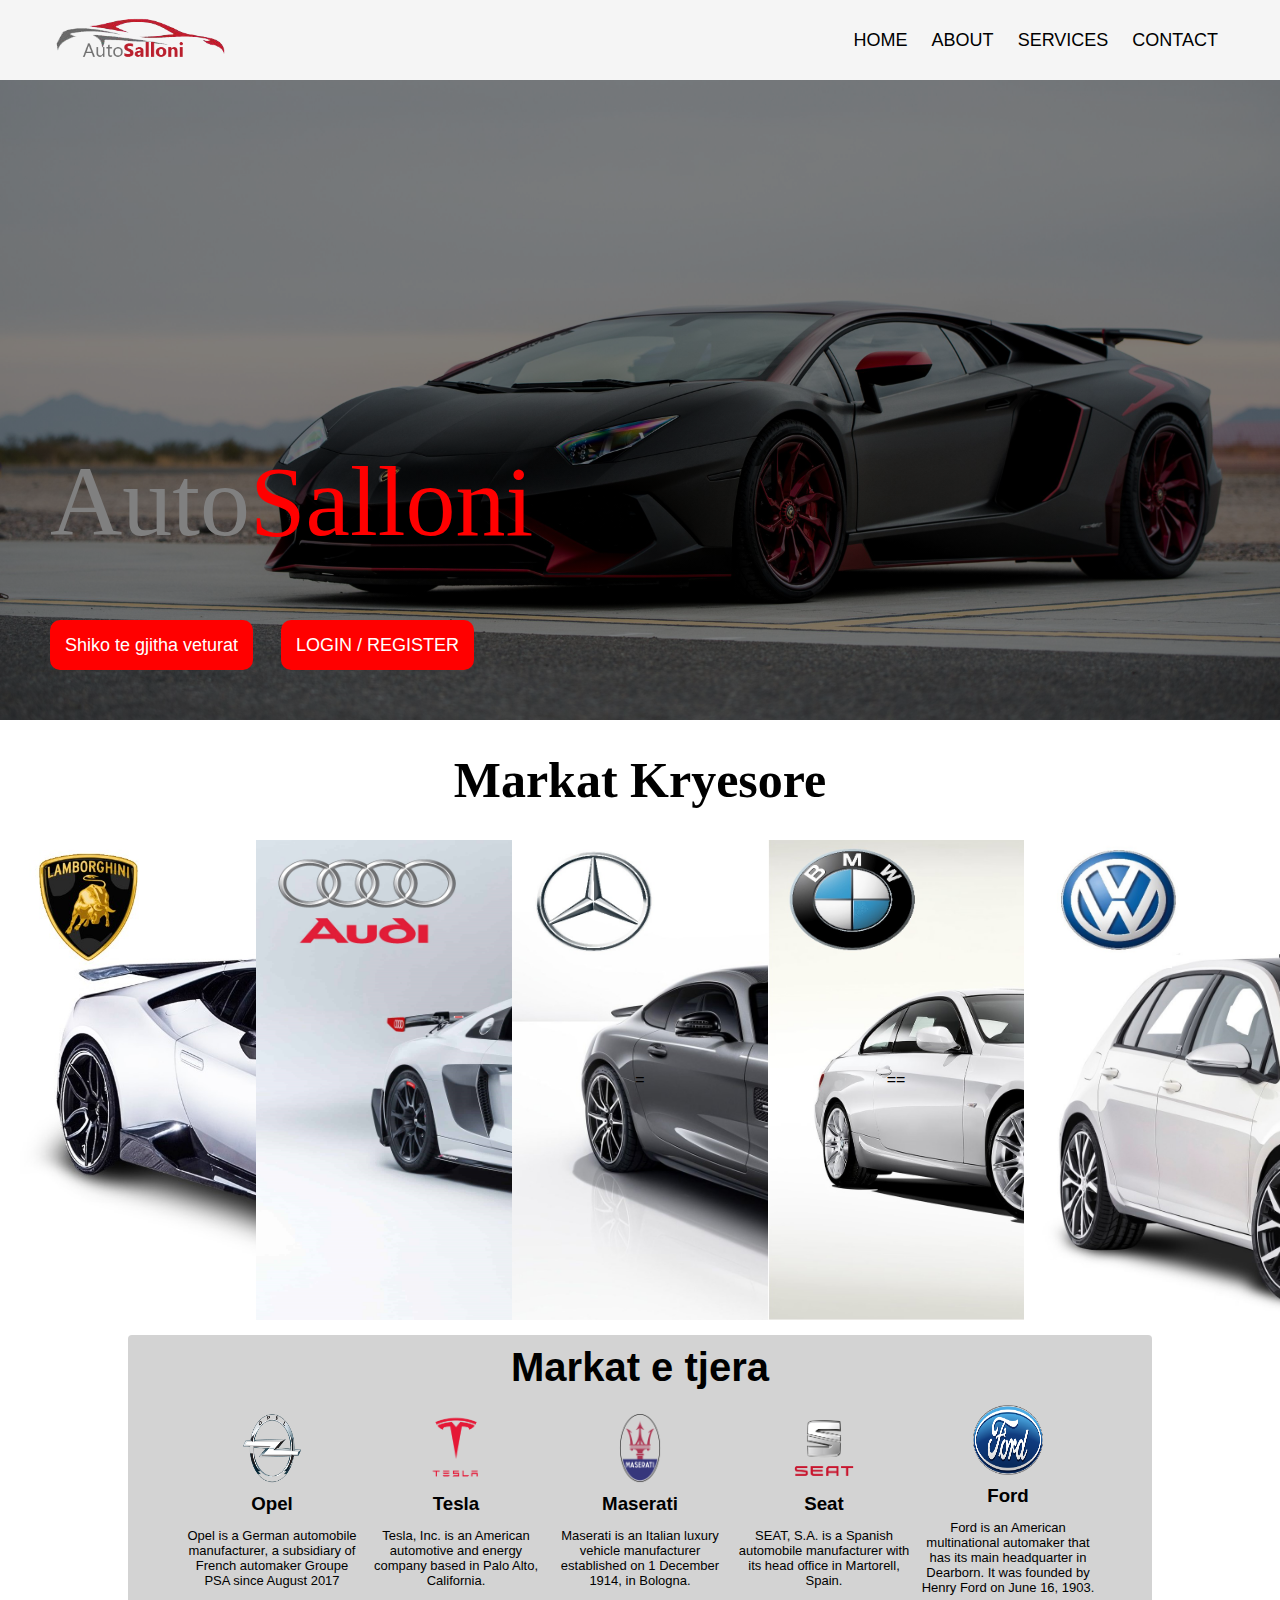
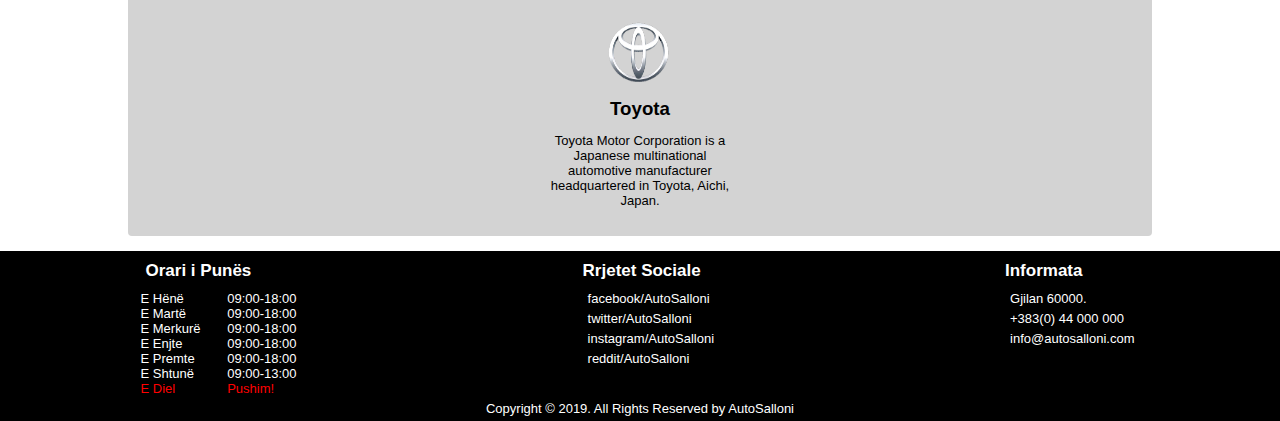
<file: index.html>
<!DOCTYPE html>
<html>

<head>
    <meta name="viewport" content="width=device-width, initial-scale=1.0">
    <title>AutoSalloni</title>
    <link rel="stylesheet" href="css/style.css">
    <link rel="stylesheet" href="https://use.fontawesome.com/releases/v5.8.2/css/all.css"
        integrity="sha384-oS3vJWv+0UjzBfQzYUhtDYW+Pj2yciDJxpsK1OYPAYjqT085Qq/1cq5FLXAZQ7Ay" crossorigin="anonymous">

    <script defer src="js/login.js"></script>
    <script defer src="js/slider.js"></script>
</head>

<body>
    <div class="header">
        <a href="index.html"><img src="img/finalLogo.png" alt="Logoja"></a>
        <input type="checkbox" id="check">
        <label for="check" class="checkBtn"><i class="fas fa-bars"></i></label>
        <ul class="headerUl">
            <li><a href="index.html">HOME</a></li>
            <li><a href="about.html">ABOUT</a></li>
            <li><a href="services.html">SERVICES</a></li>
            <li><a href="contact.html">CONTACT</a></li>
        </ul>
    </div>

    <div class="login">
        <div class="popup-model">
            <div class="popup-content">
                <div class="close">+</div>
                <div class="loginLogo"><i class="fas fa-users"></i></div>
                <div class="logreg">
                    <input class="radio" type="radio" name="lgreg" id="logp" checked>
                    <input class="radio" type="radio" name="lgreg" id="regp">
                    <label for="logp" id="logLbl">LOGIN</label>
                    <label for="regp" id="regLbl">REGISTER</label>
                </div>
                <div class="login-content">
                    <form action="" id="form1">
                        <div class="inputKlasa">
                            <label for="name">Shkruaj emrin:</label>
                            <input class="input" id="name" type="text" name="Username" placeholder="Username">
                            <i class="fas fa-check-circle"></i>
                            <i class="fas fa-exclamation-circle"></i>
                            <small>Error message</small>
                        </div>
                        <div class="inputKlasa">
                            <label for="password">Shkruaj password:</label>
                            <input class="input" id="password" type="Password" name="Password" placeholder="Password">
                            <i class="fas fa-check-circle"></i>
                            <i class="fas fa-exclamation-circle"></i>
                            <small>Error message</small>
                        </div>

                        <input id="submit" type="submit" class="logBtn" value="LOGIN">
                    </form>
                </div>
                <div class="register-content hidden">
                    <form id="form2" action="">
                        <div class="inputKlasa">
                            <label for="name2">Shkruaj emrin:</label>
                            <input class="input" id="name2" type="text" name="Username" placeholder="Username">
                            <i class="fas fa-check-circle"></i>
                            <i class="fas fa-exclamation-circle"></i>
                            <small>Error message</small>
                        </div>

                        <div class="inputKlasa">
                            <label for="email2">Shkruaj email:</label>
                            <input class="input" id="email2" type="email" name="Email" placeholder="Email">
                            <i class="fas fa-check-circle"></i>
                            <i class="fas fa-exclamation-circle"></i>
                            <small>Error message</small>
                        </div>

                        <div class="inputKlasa">
                            <label for="password2">Shkruaj password:</label>
                            <input class="input" id="password2" type="Password" name="Password" placeholder="Password">
                            <i class="fas fa-check-circle"></i>
                            <i class="fas fa-exclamation-circle"></i>
                            <small>Error message</small>
                        </div>
                        <input id="submit2" type="submit" class="logBtn" value="REGISTER">
                    </form>
                </div>
            </div>
        </div>
    </div>

    <div class="banneri">
        <div class="bannerS">
            <div class="images img1"></div>
            <div class="images img2"></div>
            <div class="images img3"></div>
            <div class="images img4"></div>
            <div class="images img5"></div>
            <div class="bannerT">
                <p><span class="auto">Auto</span><span class="salloni">Salloni</span></p>
                <button onclick="window.location.href = 'veturat.html';" class="bannerBtn">Shiko te gjitha
                    veturat</button>
                <button id="login" class="bannerBtn">LOGIN / REGISTER</button>
            </div>
        </div>
    </div>
    <div class="main">
        <div class="markatKryesore">
            <p>Markat Kryesore</p>
            <div class="markatK">
                <a href="" class="marka lambo">
                    <div class="markaContent">
                        <h5 class="markaTxt">Lamborghini</h5>
                        <br>
                        <p class="markaTxt">Automobili Lamborghini S.p.A. is an Italian brand and manufacturer of
                            luxury
                            sports cars and
                            SUV's.</p>
                    </div>
                </a>
                <a href="" class="marka audi">
                    <div class="markaContent">
                        <h5 class="markaTxt">Audi</h5>
                        <br>
                        <p class="markaTxt">Audi AG is a German automobile manufacturer that designs, engineers,
                            produces,
                            markets and
                            distributes luxury vehicles.</p>
                    </div>
                </a>
                <a href="" class="marka mercedes">
                    <div class="markaContent">
                        <h5 class="markaTxt">Mercedes-Benz</h5>
                        <br>
                        <p class="markaTxt">Mercedes-Benz is a German global automobile marque and a division of
                            Daimler AG.</p>
                    </div>=
                </a>
                <a href="" class="marka bmw">=
                    <div class="markaContent">
                        <h5 class="markaTxt">BMW</h5>
                        <br>
                        <p class="markaTxt">BMW AG is a German multinational company which currently produces
                            automobiles and
                            motorcycles.</p>
                    </div>=
                </a>
                <a href="" class="marka vw">
                    <div class="markaContent">
                        <h5 class="markaTxt">Volkswagen</h5>
                        <br>
                        <p class="markaTxt">Volkswagen; English; shortened to VW, is a German automaker founded on
                            28 May 1937 by
                            the German
                            Labour Front.</p>
                    </div>
                </a>
            </div>
        </div>
        <div class="markaTjera">
            <p>Markat e tjera</p>
            <div class="wrap">
                <div onclick="window.location.href = '#';" class="markat2">
                    <img src="img/Opel.png" alt="">
                    <h3>Opel</h3>
                    <p>Opel is a German automobile manufacturer, a subsidiary of French automaker Groupe PSA since
                        August 2017</p>
                </div>
                <div onclick="window.location.href = '#';" class="markat2">
                    <img src="img/tesla.png" alt="">
                    <h3>Tesla</h3>
                    <p>Tesla, Inc. is an American automotive and energy company based in Palo Alto, California.</p>
                </div>
                <div onclick="window.location.href = '#';" class="markat2">
                    <img src="img/maserati.png" alt="">
                    <h3>Maserati</h3>
                    <p>Maserati is an Italian luxury vehicle manufacturer established on 1 December 1914, in
                        Bologna.
                    </p>
                </div>
                <div onclick="window.location.href = '#';" class="markat2">
                    <img src="img/seat.png" alt="">
                    <h3>Seat</h3>
                    <p>SEAT, S.A. is a Spanish automobile manufacturer with its head office in Martorell, Spain.</p>
                </div>
                <div onclick="window.location.href = '#';" class="markat2">
                    <img src="img/ford.png" alt="">
                    <h3>Ford</h3>
                    <p>Ford is an American multinational automaker that has its main headquarter in Dearborn. It was
                        founded by Henry Ford on June 16, 1903.</p>
                </div>
                <div onclick="window.location.href = '#';" class="markat2">
                    <img src="img/toyota.jpg" alt="">
                    <h3>Toyota</h3>
                    <p>Toyota Motor Corporation is a Japanese multinational automotive manufacturer headquartered in
                        Toyota, Aichi, Japan.</p>
                </div>
            </div>
        </div>
    </div>
    <div class="footeri">
        <div class="text-box">
            <h3 class="footerFonts"><i class="far fa-clock" id="simboletFooter"></i>Orari i Punës</h3>
            <ul>
                <li>
                    <pre class="footerFonts">E Hënë    	09:00-18:00</pre>
                </li>
                <li>
                    <pre class="footerFonts">E Martë    	09:00-18:00</pre>
                </li>
                <li>
                    <pre class="footerFonts">E Merkurë    	09:00-18:00</pre>
                </li>
                <li>
                    <pre class="footerFonts">E Enjte    	09:00-18:00</pre>
                </li>
                <li>
                    <pre class="footerFonts">E Premte    	09:00-18:00</pre>
                </li>
                <li>
                    <pre class="footerFonts">E Shtunë    	09:00-13:00</pre>
                </li>
                <li class="diel">
                    <pre class="footerFonts">E Diel   	 	Pushim!</pre>
                </li>
            </ul>
        </div>

        <div class="text-box">
            <h3 class="footerFonts"><i class="fas fa-globe-europe" id="simboletFooter"></i>Rrjetet Sociale</h3>
            <a href="https://www.facebook.com">
                <p class="footerFonts"><i class="fab fa-facebook-square" id="simboletFooter"></i>facebook/AutoSalloni
                </p>
            </a>
            <a href="https://www.twitter.com">
                <p class="footerFonts"><i class="fab fa-twitter" id="simboletFooter"></i>twitter/AutoSalloni</p>
            </a>
            <a href="https://www.instagram.com">
                <p class="footerFonts"><i class="fab fa-instagram" id="simboletFooter"></i>instagram/AutoSalloni</p>
            </a>
            <a href="https://www.reddit.com">
                <p class="footerFonts"><i class="fab fa-reddit-square" id="simboletFooter"></i>reddit/AutoSalloni</p>
            </a>
        </div>
        <div class="text-box">
            <h3 class="footerFonts"><i class="fas fa-info-circle" id="simboletFooter"></i> Informata</h3>
            <p class="footerFonts"><i class="fas fa-warehouse" id="simboletFooter"></i>Gjilan 60000.</p>
            <p class="footerFonts"><i class="fas fa-phone" id="simboletFooter"></i> +383(0) 44 000 000</p>
            <p class="footerFonts"><i class="fas fa-envelope" id="simboletFooter"></i>info@autosalloni.com</p>
        </div>
    </div>
    <div class="bottom">
        <p class="footerFonts" class="copyright">Copyright &copy; 2019. All Rights Reserved by AutoSalloni</p>
    </div>
</body>

</html>
</file>
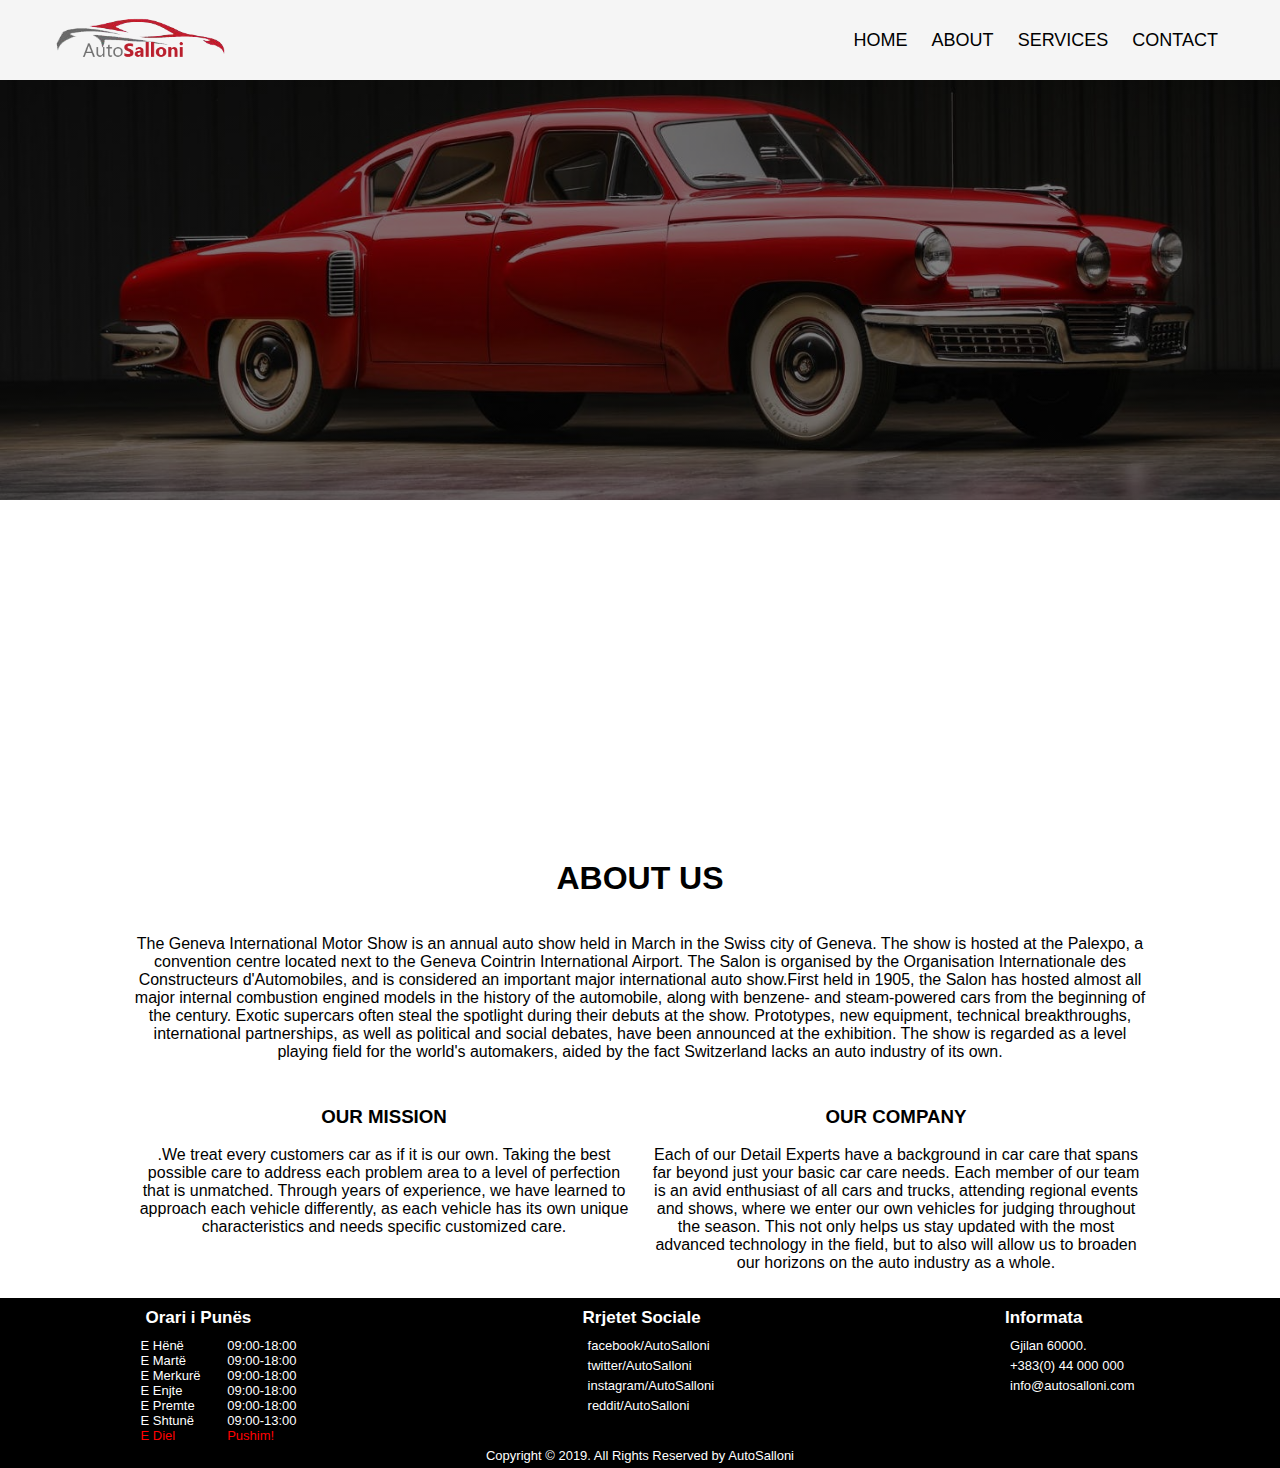
<file: about.html>
<!DOCTYPE html>
<html>

<head>
    <meta name="viewport" content="width=device-width, initial-scale=1.0">
    <title>About</title>
    <link rel="stylesheet" href="css/style.css">
    <link rel="stylesheet" href="css/styleA.css"><link rel="stylesheet" href="https://use.fontawesome.com/releases/v5.8.2/css/all.css"
    integrity="sha384-oS3vJWv+0UjzBfQzYUhtDYW+Pj2yciDJxpsK1OYPAYjqT085Qq/1cq5FLXAZQ7Ay" crossorigin="anonymous">
</head>

<body>
    <div class="header">
        <a href="index.html"><img src="img/finalLogo.png" alt="Logoja"></a>
        <input type="checkbox" id="check">
        <label for="check" class="checkBtn"><i class="fas fa-bars"></i></label>
        <ul>
            <li><a href="index.html">HOME</a></li>
            <li><a href="about.html">ABOUT</a></li>
            <li><a href="services.html">SERVICES</a></li>
            <li><a href="contact.html">CONTACT</a></li>
        </ul>
    </div>
    <div class="bannerA"></div>
    <div class="mainA">
        <div class="videoA">
            <iframe width="650" height="315" src="https://www.youtube.com/embed/M2VSTnS29wc?autoplay=1" frameborder="0"
                allow="accelerometer; autoplay; encrypted-media; gyroscope; picture-in-picture"
                allowfullscreen></iframe>
        </div>

        <h1>ABOUT US</h1>
        <p>The Geneva International Motor Show is an annual auto show held in March in the Swiss city of
            Geneva. The show is hosted at the Palexpo, a convention centre located next to the Geneva Cointrin
            International Airport. The Salon is organised by the Organisation Internationale des Constructeurs
            d'Automobiles, and is considered an important major international auto show.First held in 1905, the Salon has hosted almost all major internal combustion engined models in the history
            of the automobile, along with benzene- and steam-powered cars from the beginning of the century. Exotic
            supercars often steal the spotlight during their debuts at the show. Prototypes, new equipment, technical
            breakthroughs, international partnerships, as well as political and social debates, have been announced at
            the exhibition. The show is regarded as a level playing field for the world's automakers, aided by the fact
            Switzerland lacks an auto industry of its own.</p>
            <div class="aboutTxt">
                <div class="description">
                    <h3><span id="auto">OUR</span><span> MISSION</span></h3>
                    <p>.We treat every customers car as if it is our own. Taking the best possible care to address each
                        problem
                        area to a level of perfection that is unmatched. Through years of experience, we have learned to
                        approach each vehicle differently, as each vehicle has its own unique characteristics and needs
                        specific
                        customized care.
                    </p>
                </div>
                <div class="description">
                    <h3><span id="auto">OUR</span><span> COMPANY</span></h3>
                    <p>Each of our Detail Experts have a background in car care that spans far beyond just your basic
                        car care
                        needs. Each member of our team is an avid enthusiast of all cars and trucks, attending regional
                        events
                        and shows, where we enter our own vehicles for judging throughout the season. This not only
                        helps us
                        stay updated with the most advanced technology in the field, but to also will allow us to
                        broaden our
                        horizons on the auto industry as a whole.
                    </p>
                </div>
            </div>
    </div>

    <div class="footeri">
        <div class="text-box">
            <h3 class="footerFonts"><i class="far fa-clock" id="simboletFooter"></i>Orari i Punës</h3>
            <ul>
                <li>
                    <pre class="footerFonts">E Hënë    	09:00-18:00</pre>
                </li>
                <li>
                    <pre class="footerFonts">E Martë    	09:00-18:00</pre>
                </li>
                <li>
                    <pre class="footerFonts">E Merkurë    	09:00-18:00</pre>
                </li>
                <li>
                    <pre class="footerFonts">E Enjte    	09:00-18:00</pre>
                </li>
                <li>
                    <pre class="footerFonts">E Premte    	09:00-18:00</pre>
                </li>
                <li>
                    <pre class="footerFonts">E Shtunë    	09:00-13:00</pre>
                </li>
                <li class="diel">
                    <pre class="footerFonts">E Diel   	 	Pushim!</pre>
                </li>
            </ul>
        </div>

        <div class="text-box">
            <h3 class="footerFonts"><i class="fas fa-globe-europe" id="simboletFooter"></i>Rrjetet Sociale</h3>
            <a href="https://www.facebook.com">
                <p class="footerFonts"><i class="fab fa-facebook-square" id="simboletFooter"></i>facebook/AutoSalloni
                </p>
            </a>
            <a href="https://www.twitter.com">
                <p class="footerFonts"><i class="fab fa-twitter" id="simboletFooter"></i>twitter/AutoSalloni</p>
            </a>
            <a href="https://www.instagram.com">
                <p class="footerFonts"><i class="fab fa-instagram" id="simboletFooter"></i>instagram/AutoSalloni</p>
            </a>
            <a href="https://www.reddit.com">
                <p class="footerFonts"><i class="fab fa-reddit-square" id="simboletFooter"></i>reddit/AutoSalloni</p>
            </a>
        </div>
        <div class="text-box">
            <h3 class="footerFonts"><i class="fas fa-info-circle" id="simboletFooter"></i> Informata</h3>
            <p class="footerFonts"><i class="fas fa-warehouse" id="simboletFooter"></i>Gjilan 60000.</p>
            <p class="footerFonts"><i class="fas fa-phone" id="simboletFooter"></i> +383(0) 44 000 000</p>
            <p class="footerFonts"><i class="fas fa-envelope" id="simboletFooter"></i>info@autosalloni.com</p>
        </div>
    </div>
    <div class="bottom">
        <p class="footerFonts" class="copyright">Copyright &copy; 2019. All Rights Reserved by AutoSalloni</p>
    </div>
</body>

</html>
</file>
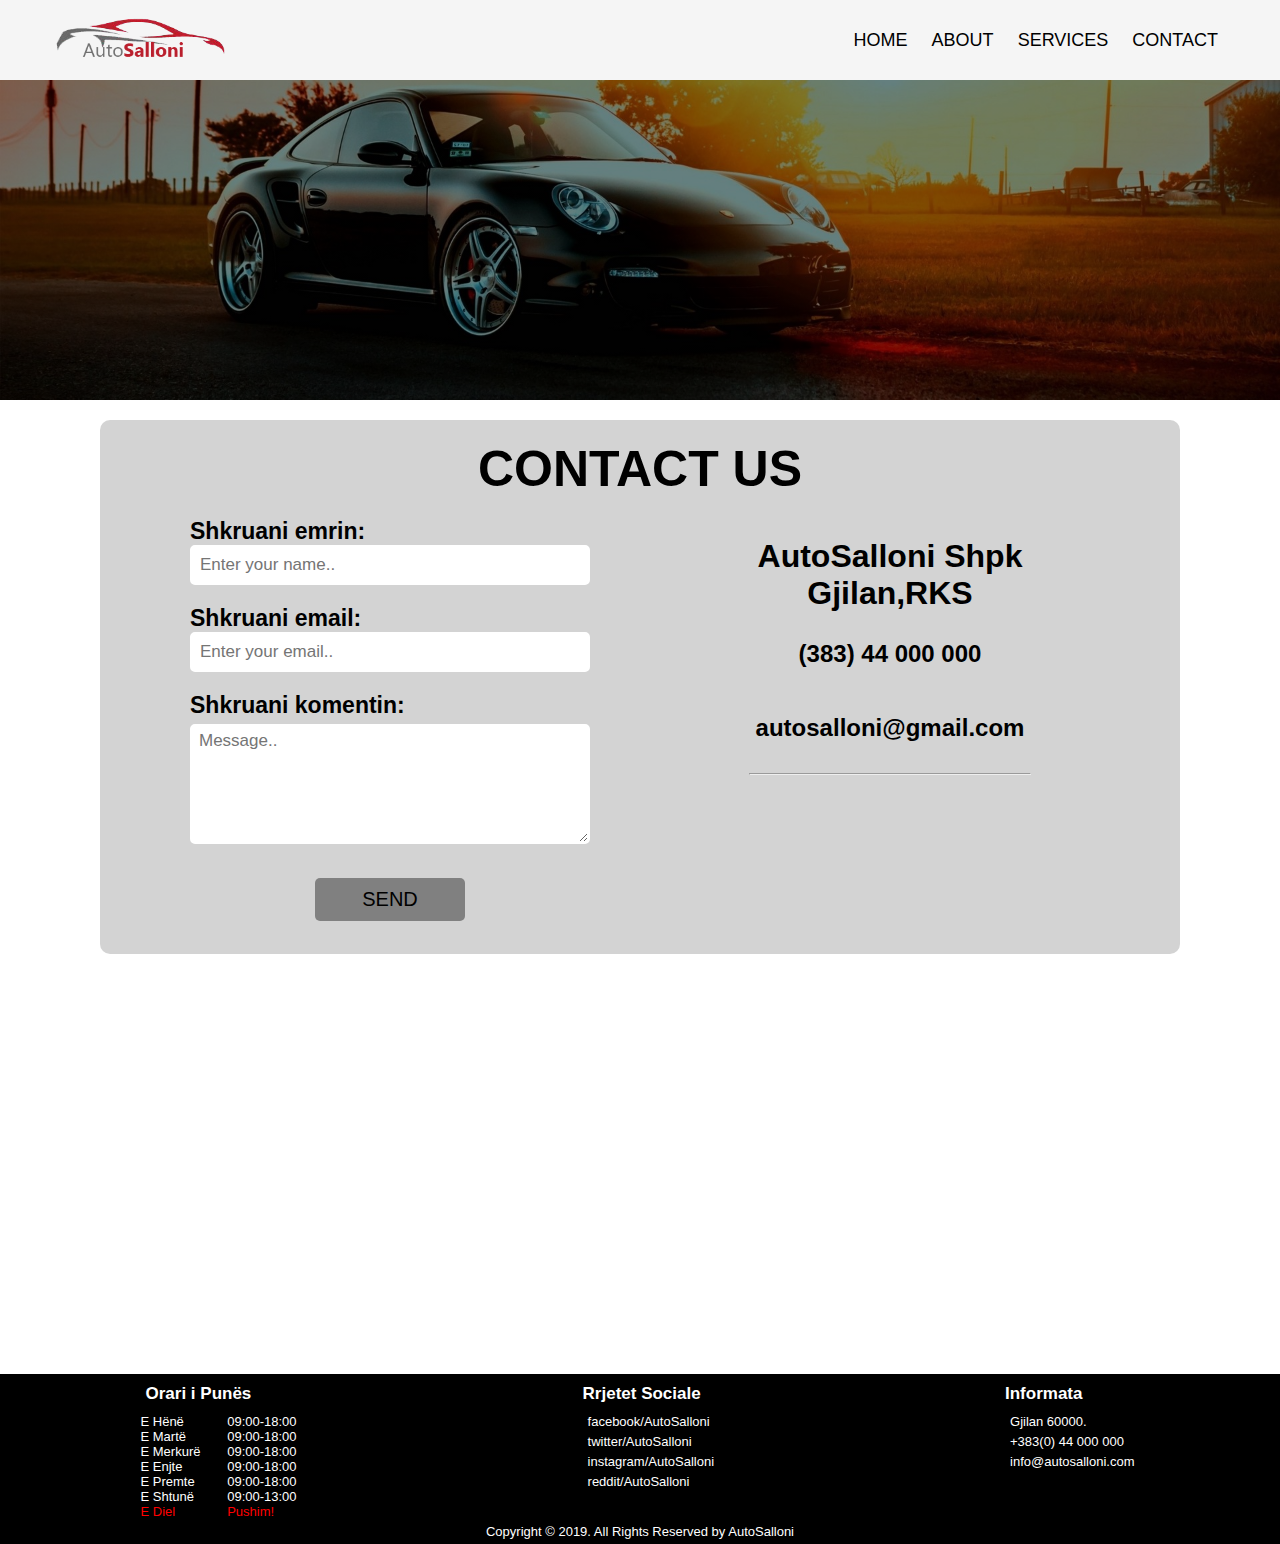
<file: contact.html>
<!DOCTYPE html>
<html>

<head>
    <meta name="viewport" content="width=device-width, initial-scale=1.0">
    <title>Contact</title>
    <link rel="stylesheet" href="css/style.css">
    <link rel="stylesheet" href="css/styleC.css">
    <link rel="stylesheet" href="https://use.fontawesome.com/releases/v5.8.2/css/all.css"
        integrity="sha384-oS3vJWv+0UjzBfQzYUhtDYW+Pj2yciDJxpsK1OYPAYjqT085Qq/1cq5FLXAZQ7Ay" crossorigin="anonymous">
    <script defer src="js/validation.js"></script>
</head>

<body>
    <div class="header">
        <a href="index.html"><img src="img/finalLogo.png" alt="Logoja"></a>
        <input type="checkbox" id="check">
        <label for="check" class="checkBtn"><i class="fas fa-bars"></i></label>
        <ul>
            <li><a href="index.html">HOME</a></li>
            <li><a href="about.html">ABOUT</a></li>
            <li><a href="services.html">SERVICES</a></li>
            <li><a href="contact.html">CONTACT</a></li>
        </ul>
    </div>
    <div class="bannerC"></div>
    <div class="mainC">
        <p class="contactUs">CONTACT US</p>
        <div class="left">
            <form action="" id="form">
                <div class="inputKlasa">
                    <label for="name">Shkruani emrin:</label>
                    <input type="text" id="name" name="name" placeholder="Enter your name.." class="inputet">
                    <i class="fas fa-check-circle"></i>
                    <i class="fas fa-exclamation-circle"></i>
                    <small>Error message</small>
                </div>
                <div class="inputKlasa">
                    <label for="email">Shkruani email:</label>
                    <input type="email" id="email" name="email" placeholder="Enter your email.." class="inputet">
                    <i class="fas fa-check-circle"></i>
                    <i class="fas fa-exclamation-circle"></i>
                    <small>Error message</small>
                </div>
                <div class="inputKlasa">
                    <label for="komenti">Shkruani komentin:</label>
                    <textarea id="komenti" name="komenti" cols="30" rows="10" placeholder="Message.."></textarea>
                    <small>Error message</small>
                </div>
                <div class="btnDiv">
                    <input id="submit" type="submit" class="contactBtn" value="SEND">
                </div>
            </form>
        </div>
        <div class="right">
            <div class="simboletC">
                <p><i class="fas fa-map-marker-alt"></i></p>
                <p><i class="fas fa-phone"></i></p>
                <p><i class="fas fa-envelope"></i></p>
            </div>
            <div class="rightNames">
                <h1>AutoSalloni Shpk <br>Gjilan,RKS </h1>
                <h2>(383) 44 000 000</h2>
                <h2>autosalloni@gmail.com</h2>
                <hr>
                <div class="rightSimbolet">
                    <a href="https://www.facebook.com">
                        <p><i class="fab fa-facebook-square"></i></p>
                    </a>
                    <a href="https://www.twitter.com">
                        <p><i class="fab fa-twitter"></i></p>
                    </a>
                    <a href="https://www.instagram.com">
                        <p><i class="fab fa-instagram"></i></p>
                    </a>
                    <a href="https://www.reddit.com">
                        <p><i class="fab fa-reddit-square"></i></p>
                    </a>
                </div>
            </div>
        </div>
    </div>

    <div id="hartaGoogle">
        <iframe
            src="https://www.google.com/maps/embed?pb=!1m14!1m8!1m3!1d11773.311480662705!2d21.45949543616944!3d42.46331499145686!3m2!1i1024!2i768!4f13.1!3m3!1m2!1s0x13548d28fe87b91d%3A0xab45b8a9d06a705!2sGjilan!5e0!3m2!1sen!2s!4v1559466784779!5m2!1sen!2s"
            width="100%" height="396" frameborder="0" style="border:0" allowfullscreen>
        </iframe>
    </div>

    <div class="footeri">
        <div class="text-box">
            <h3 class="footerFonts"><i class="far fa-clock" id="simboletFooter"></i>Orari i Punës</h3>
            <ul>
                <li>
                    <pre class="footerFonts">E Hënë    	09:00-18:00</pre>
                </li>
                <li>
                    <pre class="footerFonts">E Martë    	09:00-18:00</pre>
                </li>
                <li>
                    <pre class="footerFonts">E Merkurë    	09:00-18:00</pre>
                </li>
                <li>
                    <pre class="footerFonts">E Enjte    	09:00-18:00</pre>
                </li>
                <li>
                    <pre class="footerFonts">E Premte    	09:00-18:00</pre>
                </li>
                <li>
                    <pre class="footerFonts">E Shtunë    	09:00-13:00</pre>
                </li>
                <li class="diel">
                    <pre class="footerFonts">E Diel   	 	Pushim!</pre>
                </li>
            </ul>
        </div>

        <div class="text-box">
            <h3 class="footerFonts"><i class="fas fa-globe-europe" id="simboletFooter"></i>Rrjetet Sociale</h3>
            <a href="https://www.facebook.com">
                <p class="footerFonts"><i class="fab fa-facebook-square" id="simboletFooter"></i>facebook/AutoSalloni
                </p>
            </a>
            <a href="https://www.twitter.com">
                <p class="footerFonts"><i class="fab fa-twitter" id="simboletFooter"></i>twitter/AutoSalloni</p>
            </a>
            <a href="https://www.instagram.com">
                <p class="footerFonts"><i class="fab fa-instagram" id="simboletFooter"></i>instagram/AutoSalloni</p>
            </a>
            <a href="https://www.reddit.com">
                <p class="footerFonts"><i class="fab fa-reddit-square" id="simboletFooter"></i>reddit/AutoSalloni</p>
            </a>
        </div>
        <div class="text-box">
            <h3 class="footerFonts"><i class="fas fa-info-circle" id="simboletFooter"></i> Informata</h3>
            <p class="footerFonts"><i class="fas fa-warehouse" id="simboletFooter"></i>Gjilan 60000.</p>
            <p class="footerFonts"><i class="fas fa-phone" id="simboletFooter"></i> +383(0) 44 000 000</p>
            <p class="footerFonts"><i class="fas fa-envelope" id="simboletFooter"></i>info@autosalloni.com</p>
        </div>
    </div>
    <div class="bottom">
        <p class="footerFonts" class="copyright">Copyright &copy; 2019. All Rights Reserved by AutoSalloni</p>
    </div>
</body>

</html>
</file>
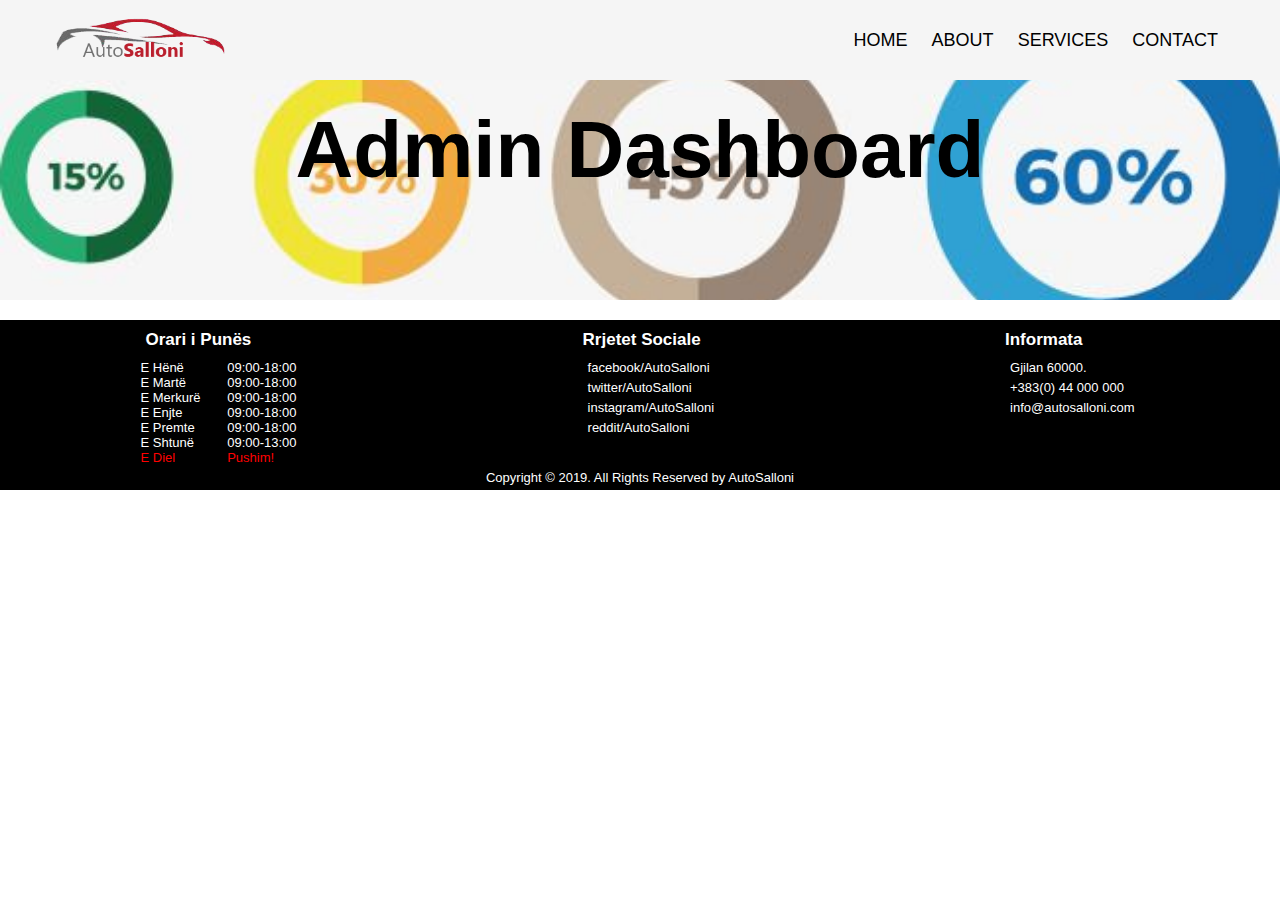
<file: dashboard.html>
<!DOCTYPE html>
<html>

<head>
    <meta name="viewport" content="width=device-width, initial-scale=1.0">
    <title>Services</title>
    <link rel="stylesheet" href="css/style.css">
    <link rel="stylesheet" href="css/styleDash.css">
    <link rel="stylesheet" href="https://use.fontawesome.com/releases/v5.8.2/css/all.css"
        integrity="sha384-oS3vJWv+0UjzBfQzYUhtDYW+Pj2yciDJxpsK1OYPAYjqT085Qq/1cq5FLXAZQ7Ay" crossorigin="anonymous">
</head>

<body>
    <div class="header">
        <a href="index.php"><img src="img/finalLogo.png" alt="Logoja"></a>
        <input type="checkbox" id="check">
        <label for="check" class="checkBtn"><i class="fas fa-bars"></i></label>
        <ul>
            <li><a href="index.php">HOME</a></li>
            <li><a href="about.php">ABOUT</a></li>
            <li><a href="services.php">SERVICES</a></li>
            <li><a href="contact.php">CONTACT</a></li>
        </ul>
    </div>

    <div class="bannerDash">
        <p>Admin Dashboard</p>
    </div>

    <div class="mainDash">

        
    </div>

    <div class="footeri">
        <div class="text-box">
            <h3 class="footerFonts"><i class="far fa-clock" id="simboletFooter"></i>Orari i Punës</h3>
            <ul>
                <li>
                    <pre class="footerFonts">E Hënë    	09:00-18:00</pre>
                </li>
                <li>
                    <pre class="footerFonts">E Martë    	09:00-18:00</pre>
                </li>
                <li>
                    <pre class="footerFonts">E Merkurë    	09:00-18:00</pre>
                </li>
                <li>
                    <pre class="footerFonts">E Enjte    	09:00-18:00</pre>
                </li>
                <li>
                    <pre class="footerFonts">E Premte    	09:00-18:00</pre>
                </li>
                <li>
                    <pre class="footerFonts">E Shtunë    	09:00-13:00</pre>
                </li>
                <li class="diel">
                    <pre class="footerFonts">E Diel   	 	Pushim!</pre>
                </li>
            </ul>
        </div>

        <div class="text-box">
            <h3 class="footerFonts"><i class="fas fa-globe-europe" id="simboletFooter"></i>Rrjetet Sociale</h3>
            <a href="https://www.facebook.com">
                <p class="footerFonts"><i class="fab fa-facebook-square" id="simboletFooter"></i>facebook/AutoSalloni
                </p>
            </a>
            <a href="https://www.twitter.com">
                <p class="footerFonts"><i class="fab fa-twitter" id="simboletFooter"></i>twitter/AutoSalloni</p>
            </a>
            <a href="https://www.instagram.com">
                <p class="footerFonts"><i class="fab fa-instagram" id="simboletFooter"></i>instagram/AutoSalloni</p>
            </a>
            <a href="https://www.reddit.com">
                <p class="footerFonts"><i class="fab fa-reddit-square" id="simboletFooter"></i>reddit/AutoSalloni</p>
            </a>
        </div>
        <div class="text-box">
            <h3 class="footerFonts"><i class="fas fa-info-circle" id="simboletFooter"></i> Informata</h3>
            <p class="footerFonts"><i class="fas fa-warehouse" id="simboletFooter"></i>Gjilan 60000.</p>
            <p class="footerFonts"><i class="fas fa-phone" id="simboletFooter"></i> +383(0) 44 000 000</p>
            <p class="footerFonts"><i class="fas fa-envelope" id="simboletFooter"></i>info@autosalloni.com</p>
        </div>
    </div>
    <div class="bottom">
        <p class="footerFonts" class="copyright">Copyright &copy; 2019. All Rights Reserved by AutoSalloni</p>
    </div>
</body>

</html>
</file>
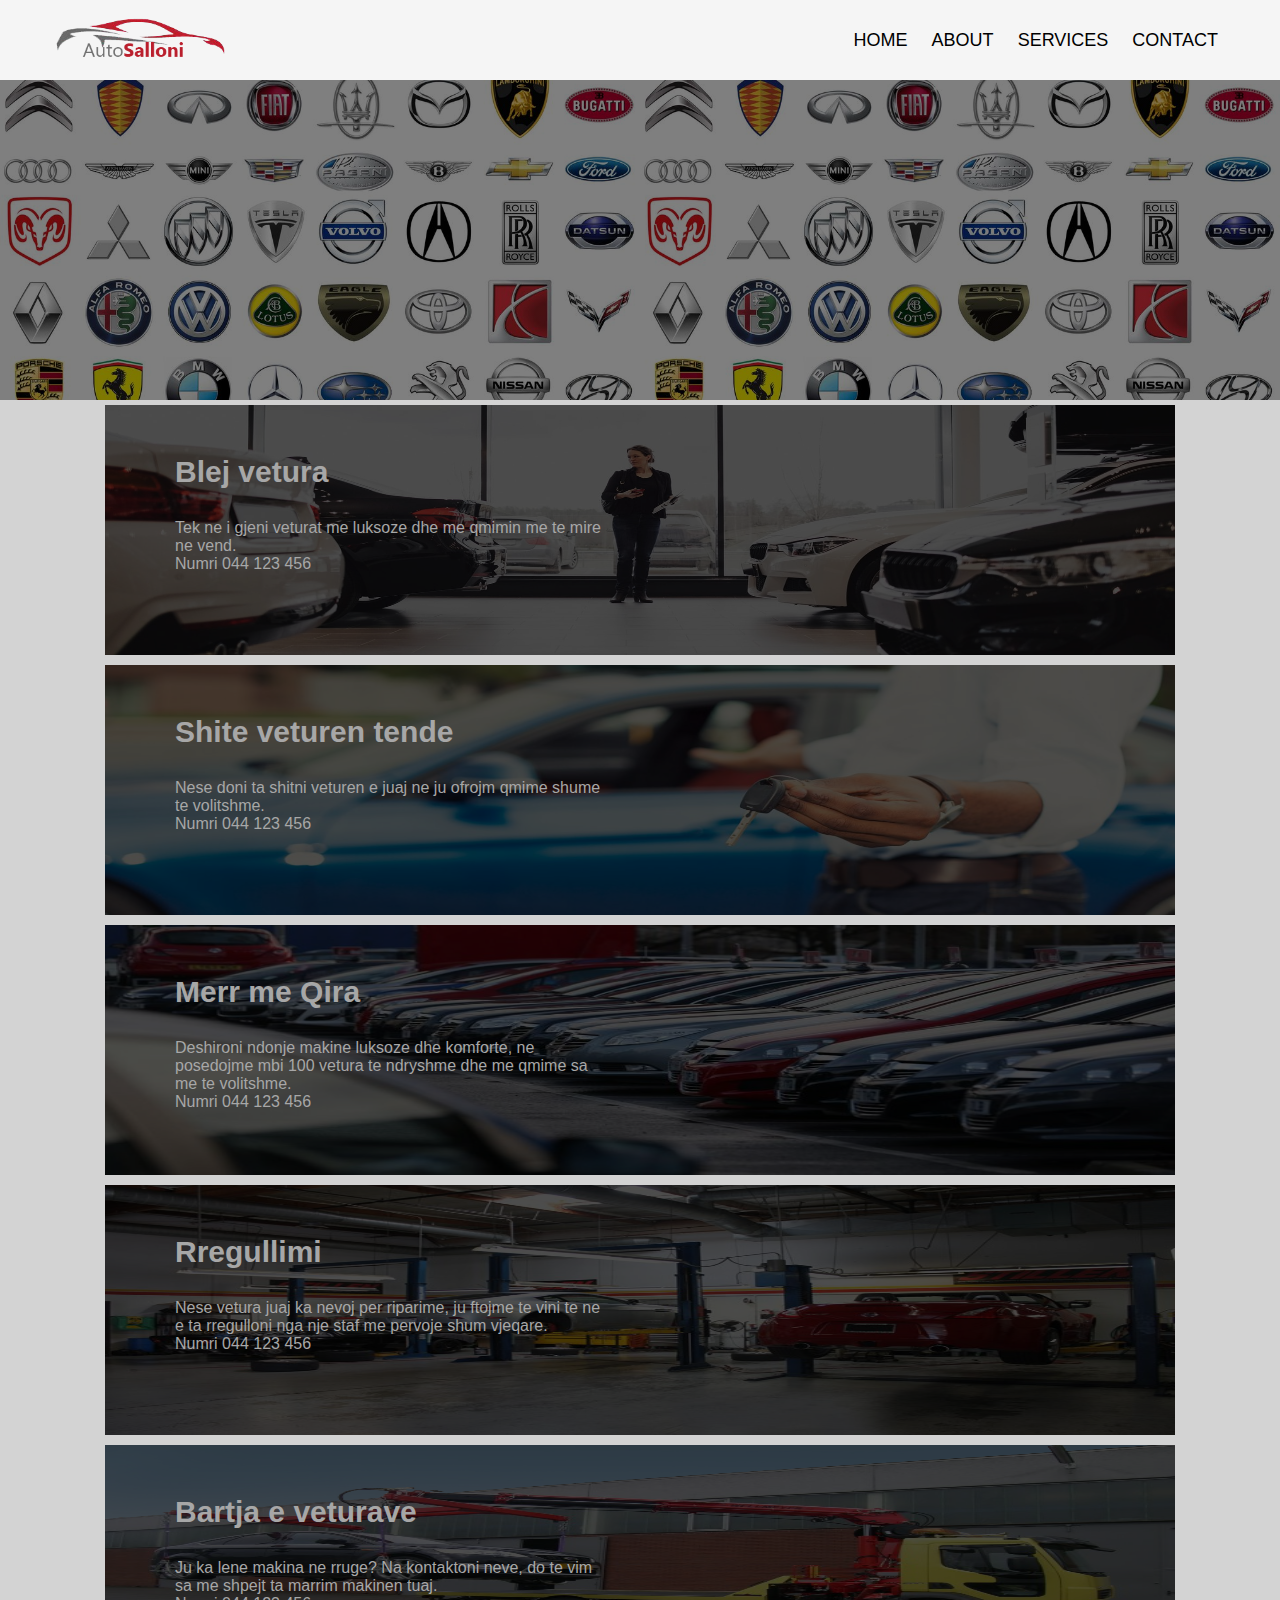
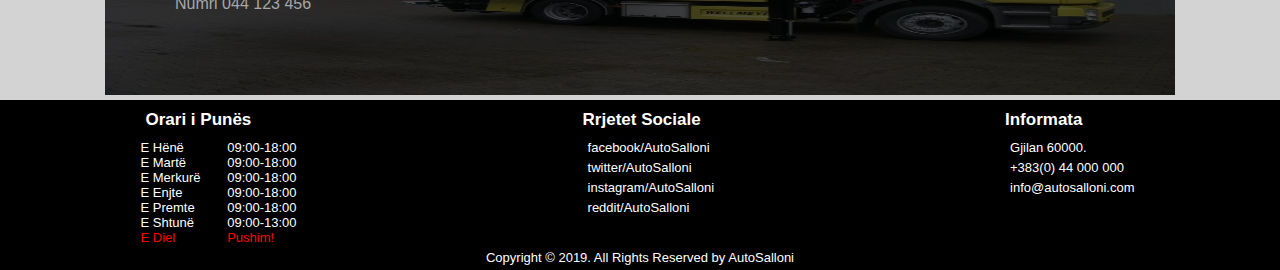
<file: services.html>
<!DOCTYPE html>
<html>

<head>
    <meta name="viewport" content="width=device-width, initial-scale=1.0">
    <title>Services</title>
    <link rel="stylesheet" href="css/style.css">
    <link rel="stylesheet" href="css/styleS.css">
    <link rel="stylesheet" href="https://use.fontawesome.com/releases/v5.8.2/css/all.css"
        integrity="sha384-oS3vJWv+0UjzBfQzYUhtDYW+Pj2yciDJxpsK1OYPAYjqT085Qq/1cq5FLXAZQ7Ay" crossorigin="anonymous">
</head>

<body>
    <div class="header">
        <a href="index.html"><img src="img/finalLogo.png" alt="Logoja"></a>
        <input type="checkbox" id="check">
        <label for="check" class="checkBtn"><i class="fas fa-bars"></i></label>
        <ul>
            <li><a href="index.html">HOME</a></li>
            <li><a href="about.html">ABOUT</a></li>
            <li><a href="services.html">SERVICES</a></li>
            <li><a href="contact.html">CONTACT</a></li>
        </ul>
    </div>

    <div class="bannerS"></div>

    <div class="mainS">
        <div class="services blerja">
            <img src="img/blej.jpg" alt="">
            <div>
                <h3 class="teksti">Blej vetura</h3>
                <p class="teksti">Tek ne i gjeni veturat me luksoze dhe me qmimin me te mire ne vend.
                    <br> Numri 044 123 456
                </p>
            </div>
        </div>
        <div class="services shitja">
            <img src="img/shite.jpg" alt="">
            <div>
                <h3 class="teksti">Shite veturen tende</h3>
                <p class="teksti">Nese doni ta shitni veturen e juaj ne ju ofrojm qmime shume te volitshme.
                    <br> Numri 044 123 456
                </p>
            </div>
        </div>
        <div class="services qira">
            <img src="img/meQira.jpg" alt="">
            <div>
                <h3 class="teksti">Merr me Qira</h3>
                <p class="teksti">Deshironi ndonje makine luksoze dhe komforte, ne posedojme mbi 100 vetura te ndryshme dhe me qmime sa
                    me
                    te volitshme.
                    <br> Numri 044 123 456
                </p>
            </div>
        </div>
        <div class="services rregullimi">
            <img src="img/rregullimi.jpg" alt="">
            <div>
                <h3 class="teksti">Rregullimi</h3>
                <p class="teksti">Nese vetura juaj ka nevoj per riparime, ju ftojme te vini te ne e ta rregulloni nga nje staf me
                    pervoje
                    shum vjeqare.
                    <br> Numri 044 123 456
                </p>
            </div>
        </div>
        <div class="services bartja">
            <img src="img/bartja.jpg" alt="">
            <div>
                <h3 class="teksti">Bartja e veturave</h3>
                <p class="teksti">Ju ka lene makina ne rruge? Na kontaktoni neve, do te vim sa me shpejt ta marrim makinen tuaj.
                    <br> Numri 044 123 456
                </p>
            </div>
        </div>
    </div>

    <div class="footeri">
        <div class="text-box">
            <h3 class="footerFonts"><i class="far fa-clock" id="simboletFooter"></i>Orari i Punës</h3>
            <ul>
                <li>
                    <pre class="footerFonts">E Hënë    	09:00-18:00</pre>
                </li>
                <li>
                    <pre class="footerFonts">E Martë    	09:00-18:00</pre>
                </li>
                <li>
                    <pre class="footerFonts">E Merkurë    	09:00-18:00</pre>
                </li>
                <li>
                    <pre class="footerFonts">E Enjte    	09:00-18:00</pre>
                </li>
                <li>
                    <pre class="footerFonts">E Premte    	09:00-18:00</pre>
                </li>
                <li>
                    <pre class="footerFonts">E Shtunë    	09:00-13:00</pre>
                </li>
                <li class="diel">
                    <pre class="footerFonts">E Diel   	 	Pushim!</pre>
                </li>
            </ul>
        </div>

        <div class="text-box">
            <h3 class="footerFonts"><i class="fas fa-globe-europe" id="simboletFooter"></i>Rrjetet Sociale</h3>
            <a href="https://www.facebook.com">
                <p class="footerFonts"><i class="fab fa-facebook-square" id="simboletFooter"></i>facebook/AutoSalloni
                </p>
            </a>
            <a href="https://www.twitter.com">
                <p class="footerFonts"><i class="fab fa-twitter" id="simboletFooter"></i>twitter/AutoSalloni</p>
            </a>
            <a href="https://www.instagram.com">
                <p class="footerFonts"><i class="fab fa-instagram" id="simboletFooter"></i>instagram/AutoSalloni</p>
            </a>
            <a href="https://www.reddit.com">
                <p class="footerFonts"><i class="fab fa-reddit-square" id="simboletFooter"></i>reddit/AutoSalloni</p>
            </a>
        </div>
        <div class="text-box">
            <h3 class="footerFonts"><i class="fas fa-info-circle" id="simboletFooter"></i> Informata</h3>
            <p class="footerFonts"><i class="fas fa-warehouse" id="simboletFooter"></i>Gjilan 60000.</p>
            <p class="footerFonts"><i class="fas fa-phone" id="simboletFooter"></i> +383(0) 44 000 000</p>
            <p class="footerFonts"><i class="fas fa-envelope" id="simboletFooter"></i>info@autosalloni.com</p>
        </div>
    </div>
    <div class="bottom">
        <p class="footerFonts" class="copyright">Copyright &copy; 2019. All Rights Reserved by AutoSalloni</p>
    </div>
</body>

</html>
</file>
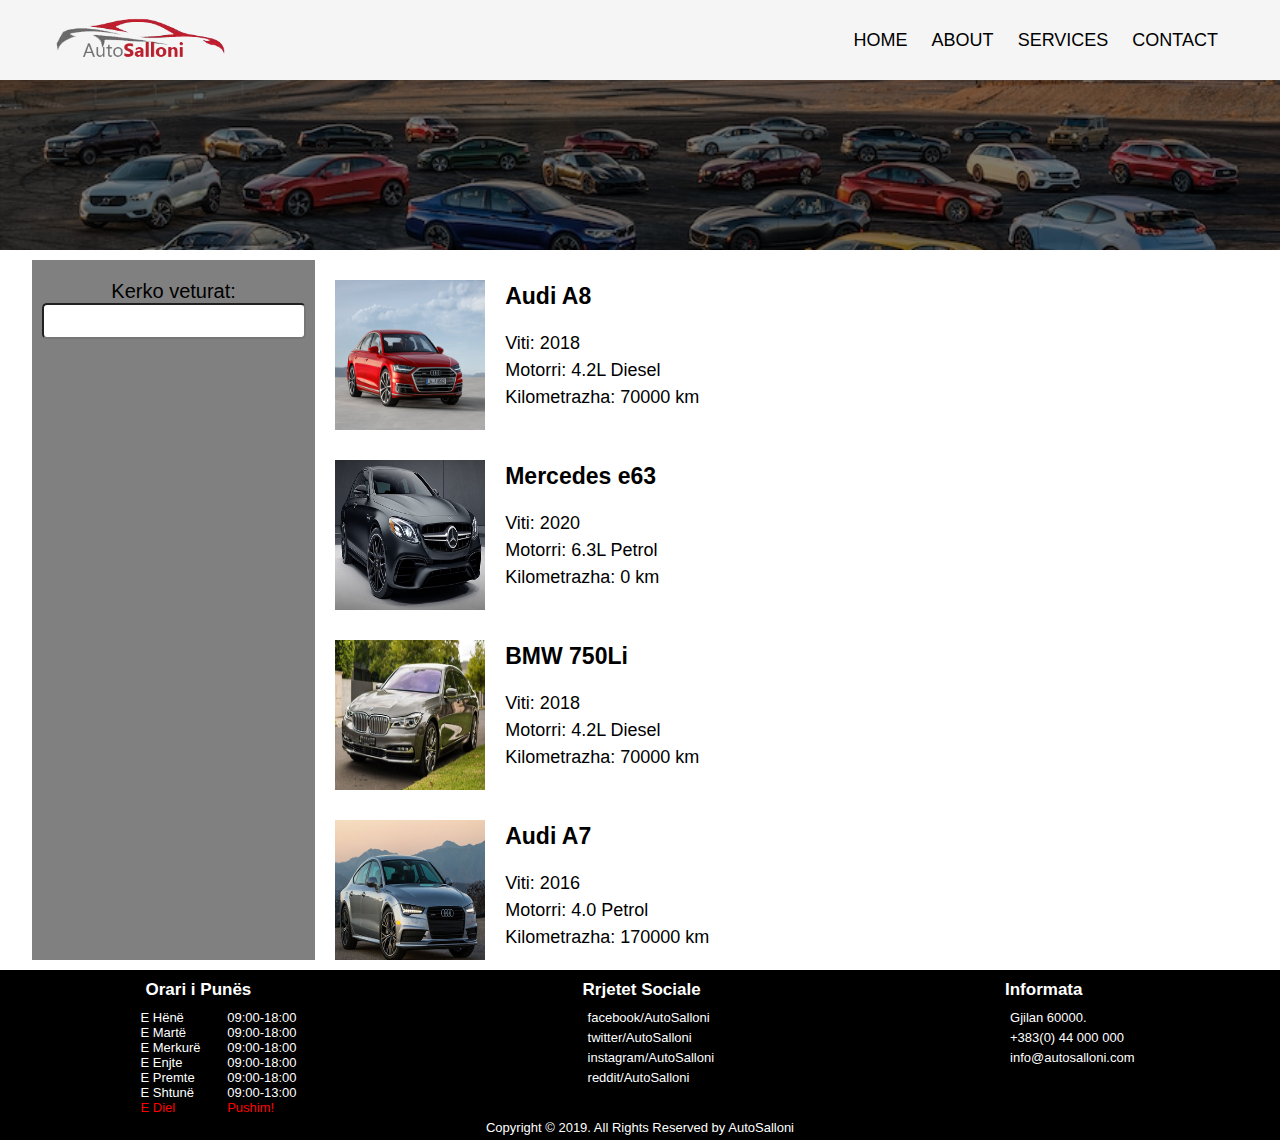
<file: veturat.html>
<!DOCTYPE html>
<html>
    <head>
        <meta name="viewport" content="width=device-width, initial-scale=1.0">
        <title>AutoSalloni</title>
        <link rel="stylesheet" href="css/style.css">
        <link rel="stylesheet" href="css/styleV.css">
        <link rel="stylesheet" href="https://use.fontawesome.com/releases/v5.8.2/css/all.css"
            integrity="sha384-oS3vJWv+0UjzBfQzYUhtDYW+Pj2yciDJxpsK1OYPAYjqT085Qq/1cq5FLXAZQ7Ay" crossorigin="anonymous">
    </head>
    <body>
        <div class="header">
            <a href="index.html"><img src="img/finalLogo.png" alt="Logoja"></a>
            <input type="checkbox" id="check">
            <label for="check" class="checkBtn"><i class="fas fa-bars"></i></label>
            <ul class="headerUl">
                <li><a href="index.html">HOME</a></li>
                <li><a href="about.html">ABOUT</a></li>
                <li><a href="services.html">SERVICES</a></li>
                <li><a href="contact.html">CONTACT</a></li>
            </ul>
        </div>
        <div class="bannerV"></div>
        <div class="mainV">
            <div class="left">
                <form action="">
                    <label for="search">Kerko veturat:</label>
                    <input type="text" class="search" id="search" onkeyup="kerko()">
                    <!-- <button class="submitBtn" onclick="kerko()">Kerko</button> -->
                </form>
            </div>
            <div class="right">
                <div class="veturat">
                    <img src="img/veturat/audiA82018.jpg" alt="">
                    <div class="veturatInfo">
                        <p class="titulli">Audi A8</p>
                        <p>Viti: 2018</p>
                        <p>Motorri: 4.2L Diesel</p>
                        <p>Kilometrazha: 70000 km</p>
                    </div>
                </div>
                <div class="veturat">
                    <img src="img/veturat/benzE632020.jpg" alt="">
                    <div class="veturatInfo">
                        <p class="titulli">Mercedes e63</p>
                        <p>Viti: 2020</p>
                        <p>Motorri: 6.3L Petrol</p>
                        <p>Kilometrazha: 0 km</p>
                    </div>
                </div>
                <div class="veturat">
                    <img src="img/veturat/bmw7502018.jpg" alt="">
                    <div class="veturatInfo">
                        <p class="titulli">BMW 750Li</p>
                        <p>Viti: 2018</p>
                        <p>Motorri: 4.2L Diesel</p>
                        <p>Kilometrazha: 70000 km</p>
                    </div>
                </div>
                <div class="veturat">
                    <img src="img/veturat/audiA72016.jpg" alt="">
                    <div class="veturatInfo">
                        <p class="titulli">Audi A7</p>
                        <p>Viti: 2016</p>
                        <p>Motorri: 4.0 Petrol</p>
                        <p>Kilometrazha: 170000 km</p>
                    </div>
                </div>
                <div class="veturat">
                    <img src="img/veturat/bmw7502018.jpg" alt="">
                    <div class="veturatInfo">
                        <p class="titulli">BMW 530D</p>
                        <p>Viti: 2010</p>
                        <p>Motorri: 3.0L Diesel</p>
                        <p>Kilometrazha: 230000 km</p>
                    </div>
                </div>
                <div class="veturat">
                    <img src="img/veturat/benzS2018.jpg" alt="">
                    <div class="veturatInfo">
                        <p class="titulli">Mercedes S class</p>
                        <p>Viti: 2018</p>
                        <p>Motorri: 4.2 Petrol</p>
                        <p>Kilometrazha: 4000 km</p>
                    </div>
                </div>
                <div class="veturat">
                    <img src="img/veturat/audiA62013.jpg" alt="">
                    <div class="veturatInfo">
                        <p class="titulli">Audi A6</p>
                        <p>Viti: 2013</p>
                        <p>Motorri: 4.0 Petrol</p>
                        <p>Kilometrazha: 240000 km</p>
                    </div>
                </div>
            </div>
        </div>

        <div class="footeri">
            <div class="text-box">
                <h3 class="footerFonts"><i class="far fa-clock" id="simboletFooter"></i>Orari i Punës</h3>
                <ul>
                    <li>
                        <pre class="footerFonts">E Hënë    	09:00-18:00</pre>
                    </li>
                    <li>
                        <pre class="footerFonts">E Martë    	09:00-18:00</pre>
                    </li>
                    <li>
                        <pre class="footerFonts">E Merkurë    	09:00-18:00</pre>
                    </li>
                    <li>
                        <pre class="footerFonts">E Enjte    	09:00-18:00</pre>
                    </li>
                    <li>
                        <pre class="footerFonts">E Premte    	09:00-18:00</pre>
                    </li>
                    <li>
                        <pre class="footerFonts">E Shtunë    	09:00-13:00</pre>
                    </li>
                    <li class="diel">
                        <pre class="footerFonts">E Diel   	 	Pushim!</pre>
                    </li>
                </ul>
            </div>
    
            <div class="text-box">
                <h3 class="footerFonts"><i class="fas fa-globe-europe" id="simboletFooter"></i>Rrjetet Sociale</h3>
                <a href="https://www.facebook.com">
                    <p class="footerFonts"><i class="fab fa-facebook-square" id="simboletFooter"></i>facebook/AutoSalloni
                    </p>
                </a>
                <a href="https://www.twitter.com">
                    <p class="footerFonts"><i class="fab fa-twitter" id="simboletFooter"></i>twitter/AutoSalloni</p>
                </a>
                <a href="https://www.instagram.com">
                    <p class="footerFonts"><i class="fab fa-instagram" id="simboletFooter"></i>instagram/AutoSalloni</p>
                </a>
                <a href="https://www.reddit.com">
                    <p class="footerFonts"><i class="fab fa-reddit-square" id="simboletFooter"></i>reddit/AutoSalloni</p>
                </a>
            </div>
            <div class="text-box">
                <h3 class="footerFonts"><i class="fas fa-info-circle" id="simboletFooter"></i> Informata</h3>
                <p class="footerFonts"><i class="fas fa-warehouse" id="simboletFooter"></i>Gjilan 60000.</p>
                <p class="footerFonts"><i class="fas fa-phone" id="simboletFooter"></i> +383(0) 44 000 000</p>
                <p class="footerFonts"><i class="fas fa-envelope" id="simboletFooter"></i>info@autosalloni.com</p>
            </div>
        </div>
        <div class="bottom">
            <p class="footerFonts" class="copyright">Copyright &copy; 2019. All Rights Reserved by AutoSalloni</p>
        </div>
        <script src="js/search.js"></script>
        <!-- <script onload="veturat()" src="js/veturat.js"></script> -->
    </body>
</html>
</file>
<file: css/style.css>
* {
    text-decoration: none;
    color: black;
    font-family: sans-serif;
    max-width: 2000px;
}

body{
    margin: 0;
    padding: 0;
}
/* login forma */

.popup-model{
	width: 100%;
	height: 100%;
	background-color: rgba(0,0,0,0.7);
	position: absolute;
	top: 0;
	display: flex;
	justify-content: center;
	align-items: center;
    display: none;
    z-index: 200;
}

.popup-content{
    width: auto;
	height: auto;
	background-color: white;
	border-radius: 4px;
	padding: 20px;
    position: relative;
    display: flex;
    flex-direction: column;
    align-items: center;
}

.logreg{
    display: flex;
}

.logreg .radio{
    display: none;
}

.logreg label{
    background: gray;
    width: 125px;
    height: 30px;
    margin: 0 15px;
    padding: 5px;
    border-radius: 5px;
    text-align: center;
    line-height: 30px;
    font-weight: bold;
    color: white;
    cursor: pointer;
}


.loginLogo{
    font-size: 120px;
}

.login-content , .register-content{
	width: 400px;
	height: auto;
	background-color: white;
	border-radius: 4px;
	text-align: center;
    padding: 20px;
    padding-bottom: 0;
    position: relative;
}

.hidden{
    display: none;
}

.popup-model form{
    display: flex;
    flex-direction: column;
    align-items: center;
    height: auto;
}

.popup-model form small{
    position: absolute;
    bottom: 0;
    left: 0;
    font-weight: 500;
    font-size: 15px;
    visibility: hidden;
}

.inputKlasa{
    width: 350px;
    height: auto;
    text-align: left;
    position: relative;
    padding: 0 0 25px 0;
}

.inputKlasa label{
    font-weight: 600;
}

.inputKlasa.success input{
    border: 2px solid green;
}

.inputKlasa.error input{
    border: 2px solid red;
}

.input{
    width: 100%;
    display: block;
    padding: 3px 3px 3px 8px;
    border-radius: 4px;
    font-size: 17px;
    box-sizing: border-box;
}

.inputKlasa i {
    position: absolute;
    top: 22px;
    right: 10px;
    font-size: 22px;
    visibility: hidden;
}

.logBtn{
    width: auto;
    height: auto;
    margin-top: 15px;
    padding: 10px 30px;
    font-size: 20px;
    font-weight: bold;
    color: white;
    border-radius: 6px;
    border: 0;
    background: green;
    cursor: pointer;
}

.close {
	position: absolute;
	top: 0;
	right: 14px;
	font-size: 42px;
	transform: rotate(45deg);
	cursor: pointer;
}

.logreg label:hover{
    background: red;
    transition: .2s;
}

.logreg #logp:checked ~ label#logLbl{
    background: blue;
    transition: 0.2s;
}

.logreg #regp:checked ~ label#regLbl{
    background: blue;
    transition: 0.2s;
}

.input:focus{
    border: 2px solid blue;
}

.inputKlasa.success input{
    border: 2px solid green;
}

.inputKlasa.success i.fa-check-circle{
    color: green;
    visibility: visible;
}

.inputKlasa.error input{
    border: 2px solid red;
}

.inputKlasa.error i.fa-exclamation-circle{
    color: red;
    visibility: visible;
}

.inputKlasa.error small{
    visibility: visible;
    color: red;
}

.logBtn:hover{
    background: red;
    transition: .2s;
}

/* headeri me nav */
.header{
    width: 100%;
    height: 80px;
    display: flex;
    justify-content: space-between;
    align-items: center;
    position: fixed;
    background: whitesmoke;
    opacity: 0.8;
    z-index: 100;
}

.header:hover{
    opacity: 1;
}

.header img {
    width: 180px;
    height: inherit;
    margin-left: 50px;
}

.header ul {
    list-style-type: none;
    display: flex;
    justify-content: space-evenly;
    padding: 0;
    margin-right: 50px;
}

.header ul li a{
    color: black;
    margin: 2px;
    font-size: 18px;
    padding: 5px 10px;
    border-radius: 5px;
}

.header ul li label{
    color: black;
    margin: 2px;
    font-size: 18px;
    padding: 5px 10px;
    border-radius: 5px;
    cursor: pointer;
}

.checkBtn{
    cursor: pointer;
    display: none;
}

#check{
    display: none;
}

.header ul li a:hover {
    background-color: rgb(189, 64, 64);
    color: white;
    transition: 0.5s;
}

.header ul li label:hover {
    background-color: rgb(189, 64, 64);
    color: white;
    transition: 0.5s;
}
/* ----------- */
/* banneri me slider */

.banneri{
    width: 100%;
    height: 100vh;
}

.bannerS{
    width: 100%;
    height: inherit;
    position: relative;
    display: flex;
    overflow: hidden;
}
.bannerS .images{
    width: 100%;
    position: absolute;
    height: inherit;
    background-repeat: no-repeat;
    background-position: center;
    background-size: cover;
    transition: 1.5s;
}

.img1{
    background: linear-gradient(
        rgba(0,0,0,0.5),
        rgba(0,0,0,0.5))
        ,url(../img/cars3.jpg);
}

.img2{
    background: linear-gradient(
        rgba(0,0,0,0.5),
        rgba(0,0,0,0.5))
        ,url(../img/cars4.jpg);
}

.img3{
    background: linear-gradient(
        rgba(0,0,0,0.5),
        rgba(0,0,0,0.5))
        ,url(../img/cars5.jpg);
}

.img4{
    background: linear-gradient(
        rgba(0,0,0,0.5),
        rgba(0,0,0,0.5))
        ,url(../img/cars6.jpg);
}

.img5{
    background: linear-gradient(
        rgba(0,0,0,0.5),
        rgba(0,0,0,0.5))
        ,url(../img/cars7.jpg);
}

.bannerT{
    position: absolute;
    bottom: 0;
    left: 50px;
    font-size: 100px;
    margin: 0;
    z-index: 90;
}

.bannerT p{
    margin: 0;
}

.bannerT .bannerBtn{
    height: 50px;
    background-color: red;
    border: 0;
    border-radius: 10px;
    margin: 0 0 50px 0;
    color: #fff;
    font-size: 18px;
    padding: 2px 15px;
    cursor: pointer;
}

.bannerT .bannerBtn:hover{
    background-color: rgb(201, 0, 0);
    
}

.auto {
    color: grey;
    font-family: Cambria, Cochin, Georgia, Times, 'Times New Roman', serif;
}

.salloni{
    color: red;
    font-family: Cambria, Cochin, Georgia, Times, 'Times New Roman', serif;
}

/* ------------ */
/* MarkaKryesore */
.markatKryesore{
    text-align: center;
    width: 100%;
    height: 600px;
    margin: 0;
    padding: 0;
}

.markatKryesore p {
    display: flex;
    align-items: center;
    justify-content: center;
    height: 20%;
    margin: 0;
    font-size: 50px;
    font-weight: bolder;
    font-family: Cambria, Cochin, Georgia, Times, 'Times New Roman', serif;
}

.markatK{
    list-style-type: none;
    display: flex;
    margin: 0;
    padding: 0;
    height: 80%;
    width: inherit;
}

.markatK .audi{
    background: url(../img/audiLogo2.jpg);
}

.markatK .lambo {
    background: url(../img/lamboLogo2.jpg);
}

.markatK .mercedes {
    background: url(../img/mercedesLogo2.jpg);
}
.markatK .bmw {
    background: url(../img/bmwLogo2.jpg);
}
.markatK .vw {
    background: url(../img/vwLogo2.jpg);
}

.markatK .marka{
    width: 20%;
    height: 100%;
    display: flex;
    justify-content: center;
    align-items: center;
    background-repeat: no-repeat;
    background-size: cover;
    background-position: left;
    position: relative;
    text-align: center;
    overflow: hidden;
    transition: 0.2s;
}

.markatK .marka:hover{
    width: 120%;
}

.marka .markaContent{
    position: absolute;
    height: 10%;
	bottom: -100%;
	left: 0;
	width: 100%;
	background: rgba(0, 0, 0, .8);
	box-sizing: border-box;
	color: #fff;
	opacity: 0;
}

.marka .markaContent .markaTxt{
    color: white;
    display: inline-block;
    font-size: 13px;
    padding: 0;
    margin: 0;
}

.marka:hover .markaContent{
    bottom: 0;
	transition: 0.3s;
	transition-delay: 0.1s;
	opacity: 1;
}

/* ------------ */
/* Markat 2 */

.markaTjera{
    background: lightgray;
    margin: 15px auto;
    width: 80%;
    height: auto;
    text-align: center;
    padding: 10px 20px;
    box-sizing: border-box;
    border-radius: 4px;
}

.markaTjera>p{
    height: auto;
    margin: 0;
    font-size: 40px;
    font-weight: bolder;
}

.markaTjera .wrap{
    display: flex;
    justify-content: center;
    align-items: stretch;
    flex-wrap: wrap;
    margin: 5px;
    height: 80%;
}

.markaTjera .wrap .markat2{
    display: flex;
    flex-direction: column;
    justify-content: center;
    transition: 0.2s;
    margin: 0 2px;
    width: 180px;
    cursor: pointer;
}

.markaTjera div .markat2 img{
    width: 70px;
    height: 70px;
    margin: 10px auto;
}
.markaTjera div .markat2 h3{
    margin: 0 auto;
}

.markaTjera div .markat2 p {
    font-size: 13px;
}

.markaTjera div .markat2:hover{
    background-color: gray;
    transition: 0.2s;
}
/* ------------ */
/* footeri */
.footeri{
    display: flex;
    justify-content: space-around;
    align-items: baseline;
    flex-wrap: wrap;
    background: black;
}

.footerFonts{
    color: white;
    font-size: 13px;
    margin: 5px;
}

.footeri h3{
    font-size: 17px;
    margin: 10px 0px;
}

.text-box ul {
    margin: 0;
    padding: 0;
    list-style-type: none;
}

.text-box ul li pre{
    margin: 0;
    padding: 0;
}

.diel pre{
    color: red;
}

.bottom{
    background: black;
    display: flex;
    justify-content: center;
    text-align: center;
    margin: 0;
    padding: 0;
}

.copyright{
    color: gray;
}

#simboletFooter{
    color: white;
    margin-right: 5px;
}
/* ------------ */

/* .opcionet{
    display: none;
    font-size: 20px;

} */

/* Responsive queries */
@media only screen and (max-width: 1400px){

    .banneri{
        height: 80vh;
    }
}

@media only screen and (max-width: 1200px){

    .banneri{
        height: 70vh;
    }
    
    .bannerT{
        left: 40px;
        font-size: 70px;
    }
}

@media only screen and (max-width: 1000px){
    .header{
        height: 70px;
    }

    .header img {
        width: 150px;
        margin-left: 30px;
    }

    .header ul {
        margin-right: 30px;
    }
    
    .header ul li a{
        margin: 2px;
        font-size: 16px;
        padding: 3px 5px;
        border-radius: 2px;
    }

    .banneri{
        height: 60vh;
    }

    .bannerT{
        left: 20px;
        font-size: 50px;
    }

    .bannerT .bannerBtn{
        height: 30px;
        border-radius:5px;
        margin: 0 0 50px 0;
        font-size: 15px;
        padding: 2px 15px;
    }

    .markatKryesore{
        height: 500px;
    }

    .markatKryesore p {
        font-size: 40px;
    }
    /* -- */
    .markaTjera>p{
        font-size: 30px;
    }

    .markaTjera .wrap .markat2{
        margin: 0 2px;
        width: 160px;
    }
    
    .markaTjera div .markat2 img{
        width: 60px;
        height: 60px;
        margin: 7px auto;
    }

}

@media only screen and (max-width: 800px){
    .header{
        height: 50px;
    }
    .header img {
        width: 120px;
        margin-left: 15px;
    }

    .header ul {
        margin-right: 15px;
    }
    
    .header ul li a{
        margin: 0;
        font-size: 14px;
        padding: 3px 5px;
        border-radius: 2px;
    }

    .banneri{
        height: 55vh;
    }

    .bannerT{
        left: 20px;
        font-size: 45px;
    }

    .bannerT .bannerBtn{
        height: 30px;
        border-radius:5px;
        margin: 0 0 35px 0;
        font-size: 14px;
        padding: 2px 10px;
    }

    .markatKryesore{
        height: 400px;
    }

    .markatKryesore p {
        font-size: 30px;
    }
    /* -- */
    .markaTjera>p{
        font-size: 25px;
    }

    .markaTjera .wrap .markat2{
        margin: 0 2px;
        width: 150px;
    }
    
    .markaTjera div .markat2 img{
        width: 50px;
        height: 50px;
        margin: 7px auto;
    }

    .markaTjera div .markat2 h3{
        font-size: 17px;
    }

    .markaTjera div .markat2 p{
        font-size: 12px;
    }

}

@media only screen and (max-width:500px){
    .header{
        height: 60px;
    }

    .header ul {
        flex-direction: column;
        margin: 0;
        position: fixed;
        width: 100%;
        height: 50vh;
        background: rgba(0,0,0,0.8);
        top: 60px;
        right: -100%;
        text-align: center;
        transition: 0.3s;
    }

    .header ul li a{
        font-size: 22px;
        color: white;
    }

    .checkBtn{
        display: inline-block;
        font-size: 25px;
        margin-right: 40px;
    }

    #check:checked ~ ul {
        right: 0;
    }
}

/* ------------------ */
</file>
<file: css/styleA.css>
.bannerA{
    width: 100%;
	height: 500px;
    background-image:
    linear-gradient(
        rgba(0,0,0,0.5),
        rgba(0,0,0,0.5)), 
        url(../img/about.jpg);
	background-size: cover;
	background-position: center;
}

.mainA{
    display: flex;
    flex-direction: column;
    width: 80%;
    justify-content: center;
    text-align: center;
    margin: 0 auto;
    padding-top: 20px;
}

.mainA .aboutTxt{
    display: flex;
    align-items: baseline;
}

.mainA .aboutTxt .description {
    margin: 10px;
}

/* -------------- */

@media only screen and (max-width:1000px){
    .bannerA{
        height: 500px;
    }

    iframe{
        width: 500px;
        height: 280px
    }
}

@media only screen and (max-width:800px){
    .bannerA{
        height: 300px;
    }

    iframe{
        width: 500px;
        height: 280px
    }

    .mainA .aboutTxt{
        flex-direction: column;
    }
    
    .mainA .aboutTxt .description {
        margin: 7px;
    }
    
}

@media only screen and (max-width:600px){
    iframe{
        width: 400px;
        height: 220px;
    }
}

@media only screen and (max-width:500px){
    iframe{
        width: 300px;
        height: 170px;
    }

    .mainA h1{
        font-size: 20px;
    }

    .mainA p {
        font-size: 15px;
    }

    .mainA .aboutTxt .description h3{
        font-size: 20px;
    }

    .mainA .aboutTxt .description p{
        font-size: 15px;
    }
}

@media only screen and (max-width:370px){
    iframe{
        width: 250px;
        height: 140px;
    }
}
</file>
<file: css/styleC.css>
.bannerC{
    width: 100%;
	height: 400px;
    background-image:
    linear-gradient(
        rgba(0,0,0,0.5),
        rgba(0,0,0,0.5)), 
        url(../img/contact.jpg);
	background-size: cover;
	background-position: center;
}
/* Div Kontenti kryesor */
.mainC{
    background: lightgray;
    width: 1000px;
    height: auto;
    display: flex;
    flex-wrap: wrap;
    justify-content: flex-start;
    align-items: flex-start;
    margin: 20px auto;
    padding: 20px 90px;
    border-radius: 10px;
}

/* ------------------- */
/* Ana e majte */
.mainC .left{
    width: 50%;
    height: auto;
}

.contactUs{
    text-align: center;
    background: lightgray;
    font-size: 50px;
    font-weight: bolder;
    padding-bottom: 20px;
    margin: 0;
    width: 100%;
}

.inputKlasa{
    margin: 0;
    display: flex;
    flex-direction: column;
    position: relative;
    width: 400px;
    height: auto;
    padding: 0 0 20px 0;
}

.inputKlasa label{
    font-size: 23px;
    font-weight: bold;
}

.inputet{
    width: 400px;
    height: 40px;
    font-size: 17px;
    padding-left: 8px;
    border: 2px solid white;
    box-sizing: border-box;
    transition: 0.2s;
    border-radius: 5px;
}

.inputet:focus{
    border: 2px solid blue;
}

.inputKlasa i {
    position: absolute;
    top: 35px;
    right: 10px;
    font-size: 22px;
    visibility: hidden;
}

.inputKlasa small{
    position: absolute;
    bottom: 0;
    left: 0;
    font-weight: 500;
    font-size: 15px;
    visibility: hidden;
}

.inputKlasa textarea{
    height: 120px;
    width: 400px;
    padding: 5px 7px;
    margin-top: 5px;
    font-size: 17px;
    border: 2px solid white;
    box-sizing: border-box;
    transition: 0.2s;
    border-radius: 5px;
}

.inputKlasa textarea:focus{
    border: 2px solid blue;
}

.btnDiv{
    height: 70px;
    width: 400px;
    display: flex;
    justify-content: center;
    align-items: center;
}

.contactBtn{
    width: 150px;
    font-size: 20px;
    padding: 10px;
    border-radius: 5px;
    background: gray;
    border: 0;
    transition: 0.3s;
}

.contactBtn:hover{
    background: red;
    color: white;
}

.contactBtn:active{
    background: green;
    color: white;
    transition: 0.3s;
}

.inputKlasa.success input{
    border: 2px solid green;
}

.inputKlasa.success textarea{
    border: 2px solid green;
}

.inputKlasa.success i.fa-check-circle{
    color: green;
    visibility: visible;
}

.inputKlasa.error input{
    border: 2px solid red;
}

.inputKlasa.error textarea{
    border: 2px solid red;
}

.inputKlasa.error small{
    visibility: visible;
    color: red;
}

.inputKlasa.error i.fa-exclamation-circle{
    color: red;
    visibility: visible;
}

/* ----------------- */
.mainC .right{
    width: 50%;
    height: auto;
    display: flex;
    justify-content: center;
    align-items: flex-start;
}

.simboletC{
    display: flex;
    flex-direction: column;
    justify-content: space-around;
    margin: 15px 0 0 0;
}

.simboletC p{
    width: 50px;
    height: 50px;
}

.simboletC .fas{
    font-size: 30px;
}

.rightNames{
    height: auto;
    display: flex;
    flex-direction: column;
    justify-content: flex-start;
    text-align: center;
}

.rightNames h1{
    margin: 20px 0 5px 0;
}

.rightNames h2{
    margin: 23px;
}

.rightNames hr {
    width: 280px;
}

.rightSimbolet{
    display: flex;
    justify-content: space-around;
    font-size: 30px;
}

/* Responsive */

@media only screen and (max-width:1300px){
    .mainC{
        width: 900px;
    }

}

@media only screen and (max-width:1100px){
    .mainC{
        width: 800px;
    }
}

@media only screen and (max-width:1000px){
    .mainC{
        width: auto;
        margin: 20px;
    }

    .mainC .left{
        width: 100%;
        display: flex;
        flex-direction: column;
        align-items: center;
    }

    .mainC .right{
        width: 100%;
    }
}

@media only screen and (max-width:600px){
    .mainC{
        padding: 0;
    }

    .contactUs{
        font-size: 40px;
        padding-bottom: 20px;
        margin-top: 5px;
    }
    
    .inputKlasa label{
        font-size: 18px;
    }
    
    .inputKlasa i {
        top: 30px;
    }
    
    .btnDiv{
        align-items: flex-start;
    }

    .mainC .right{
        width: 100%;
    }
    
    .simboletC p{
        width: 40px;
        height: 40px;
    }
    
    .rightNames h1{
        margin: 17px 0 5px 0;
    }
    
    .rightNames h2{
        margin: 20px;
    }
}

@media only screen and (max-width:500px){

    .contactUs{
        font-size: 30px;
    }

    .left form{
        display: flex;
        flex-direction: column;
        align-items: center;
        justify-content: center;
    }

    .inputKlasa{
        width: 350px;
        padding: 0 0 20px 0;
    }
    
    .inputet{
        width: 350px;
    }

    .inputKlasa textarea{
        width: 350px;
    }

    .simboletC p{
        width: 30px;
        height: 30px;
    }
    
    .simboletC .fas{
        font-size: 25px;
    }
    
    
    .rightNames h1{
        font-size: 21px;
        margin: 22px 0 5px 0;
    }
    
    .rightNames h2{
        font-size: 20px;
        margin: 20px;
    }
    
    .rightNames hr {
        width: 250px;
    }
    
    .rightSimbolet{
        font-size: 25px;
    }
}
</file>
<file: css/styleDash.css>
.bannerDash{
    background: url(../img/dashboard.png);
    background-repeat: no-repeat;
    background-position: top;
    background-size: cover;
    height: 300px;
    display: flex;
    justify-content: center;
    align-items: center;
}

.bannerDash p {
    color: black;
    font-size: 80px;
    font-weight: bolder;
}

.mainDash{
    display: flex;
    justify-content: center;
    align-items: center;
    flex-direction: column;
    height: auto;
    margin-bottom:20px ;
}

.buttonat{
    margin: 30px;
    height: auto;
    width: 100%;
    text-align: center;
}

.buttonat input{
    display: none;
}

.buttonat .buttons {
    margin: 0 10px;
    background: lightblue;
    padding: 15px 20px;
    cursor: pointer;
    border-radius: 5px;
    font-size: 20px;
    border: 0;
    width: 300px;
}

.buttonat .buttons:hover{
    background: lightcoral;
    color: white;
    transition: .3s;
}

.hidden{
    display: none;
}

.usersDash{
    width: 90%;
    height: auto;
    padding: 10px;
    background: lightgray;
    display: flex;
    flex-wrap: wrap;
    align-items: center;
    justify-content: center;
}

.user{
    background: lightslategray;
    border-radius: 10px;
    width: 40%;
    padding-left: 50px;
    margin: 5px;
    font-size: 18px;
    color: white;
}

.veturatDash{
    width: 90%;
    height: auto;
    padding: 10px;
    background: lightgray;
    display: flex;
    flex-wrap: wrap;
    align-items: center;
    justify-content: center;
}

.vetura{
    background: lightslategray;
    border-radius: 10px;
    width: 40%;
    padding-left: 50px;
    margin: 5px;
    font-size: 18px;
    color: white;
    display: flex;
    flex-direction: row;
    justify-content: flex-start;
    align-items: center;
}

.vetura img{
    width: 150px;
    height: 150px;
    margin-right: 20px;
    border-radius: 10px;
}

.contactDash{
    width: 90%;
    height: auto;
    padding: 10px;
    background: lightgray;
    display: flex;
    flex-wrap: wrap;
    align-items: center;
    justify-content: center;
}

.contact{
    background: lightslategray;
    border-radius: 10px;
    width: 40%;
    padding-left: 50px;
    margin: 5px;
    font-size: 18px;
    color: white;
}

.hidden{
    display: none;
}
</file>
<file: css/styleS.css>
.bannerS{
    width: 100%;
	height: 400px;
    background-image:
    linear-gradient(
        rgba(0,0,0,0.5),
        rgba(0,0,0,0.5)), 
        url(../img/services.jpg);
	background-size: cover;
	background-position: center;
}

.mainS{
    padding: 0 100px;
    margin: 0 auto;
    display: flex;
    flex-direction: column;
    background-color: lightgray;
}

.mainS .services{
    position: relative;
    margin: 5px;
    height: 250px;
    background-color: black;
}

.mainS .services img{
    width: 100%;
    height: 100%;
    opacity: 0.3;
}

.mainS .services div{
    display: inline-block;
    margin: 20px;
    width: 40%;
    position: absolute;
    left: 50px;
}

.mainS .services div .teksti{
    color: rgb(167, 167, 167);
}

.mainS .services div h3{
    font-size: 30px;
}


.mainS .services:hover img{
    opacity: 0.5;
}

.mainS .services:hover div .teksti{
    color: white;
}

/* ---------------- */

@media only screen and (max-width:1000px){
    .bannerS{
        height: 300px;
    }

    .mainS{
        padding: 0 50px;
    }
}

@media only screen and (max-width:900px){
    .mainS{
        padding: 0 30px;
    }

    .mainS .services div h3{
        font-size: 25px;
    }

    .mainS .services div p{
        font-size: 18px;
    }
}

@media only screen and (max-width:700px){
    .bannerS{
        height: 250px;
    }
    
    .mainS{
        padding: 0 10px;
    }

    .mainS .services{
        height: 220px;
    }
    
    .mainS .services div{
        margin: 15px;
        left: 30px;
    }
    
    .mainS .services div h3{
        font-size: 20px;
    }

    .mainS .services div p{
        font-size: 15px;
    }
}

@media only screen and (max-width:500px){
    .bannerS{
        height: 200px;
    }
    
    .mainS{
        padding: 0 10px;
    }

    .mainS .services{
        height: 150px;
    }
    
    .mainS .services div{
        width: 100%;
        margin: 5px;
        left: 0;
    }
    
    .mainS .services div h3{
        font-size: 20px;
    }

    .mainS .services div p{
        font-size: 15px;
    }
}
</file>
<file: css/styleV.css>
.bannerV{
    width: 100%;
	height: 250px;
    background-image:
    linear-gradient(
        rgba(0,0,0,0.5),
        rgba(0,0,0,0.5)), 
        url(../img/veturat.jpg);
	background-size: cover;
	background-position: center;
}


.mainV{
    width: 95%;
    height: 700px;
    margin: 10px auto;
    display: flex;
}

/* left search bar */

.mainV .left{
    width: 20%;
    background: gray;
    display: flex;
    flex-direction: column;
    align-items: center;
    padding: 20px;
}

.mainV .left form{
    display: flex;
    flex-direction: column;
    align-items: center;
}

.mainV .left label{
    font-size: 20px;
}

.mainV .left .search{
    width: 250px;
    height: 30px;
    border-radius: 5px;
    padding-left: 8px;
    font-size: 18px;
}

.mainV .left .submitBtn{
    margin: 10px;
    width: 150px;
    height: 30px;
    border-radius: 5px;
    font-size: 16px;
}

/* right */

.mainV .right{
    width: 80%;
    display: flex;
    flex-direction: column;
    overflow-y: scroll;
}

.mainV .right .veturat{
    margin: 10px 0 0 10px;
    padding: 10px;
    height: 150px;
    display: flex;
    cursor: pointer;
}

.mainV .right .veturat img{
    width: 150px;
    height: 150px;
}

.veturatInfo{
    margin-left: 20px;
    width: 50%;
    height: auto;
    display: flex;
    flex-direction: column;
    font-size: 18px;
}

.veturatInfo p{
    margin: 3px 0;
}

.veturatInfo .titulli{
    font-size: 23px;
    font-weight: bolder;
    margin-bottom: 20px;
}

.mainV .right .veturat:hover{
    background: lightgrey;
}
</file>
